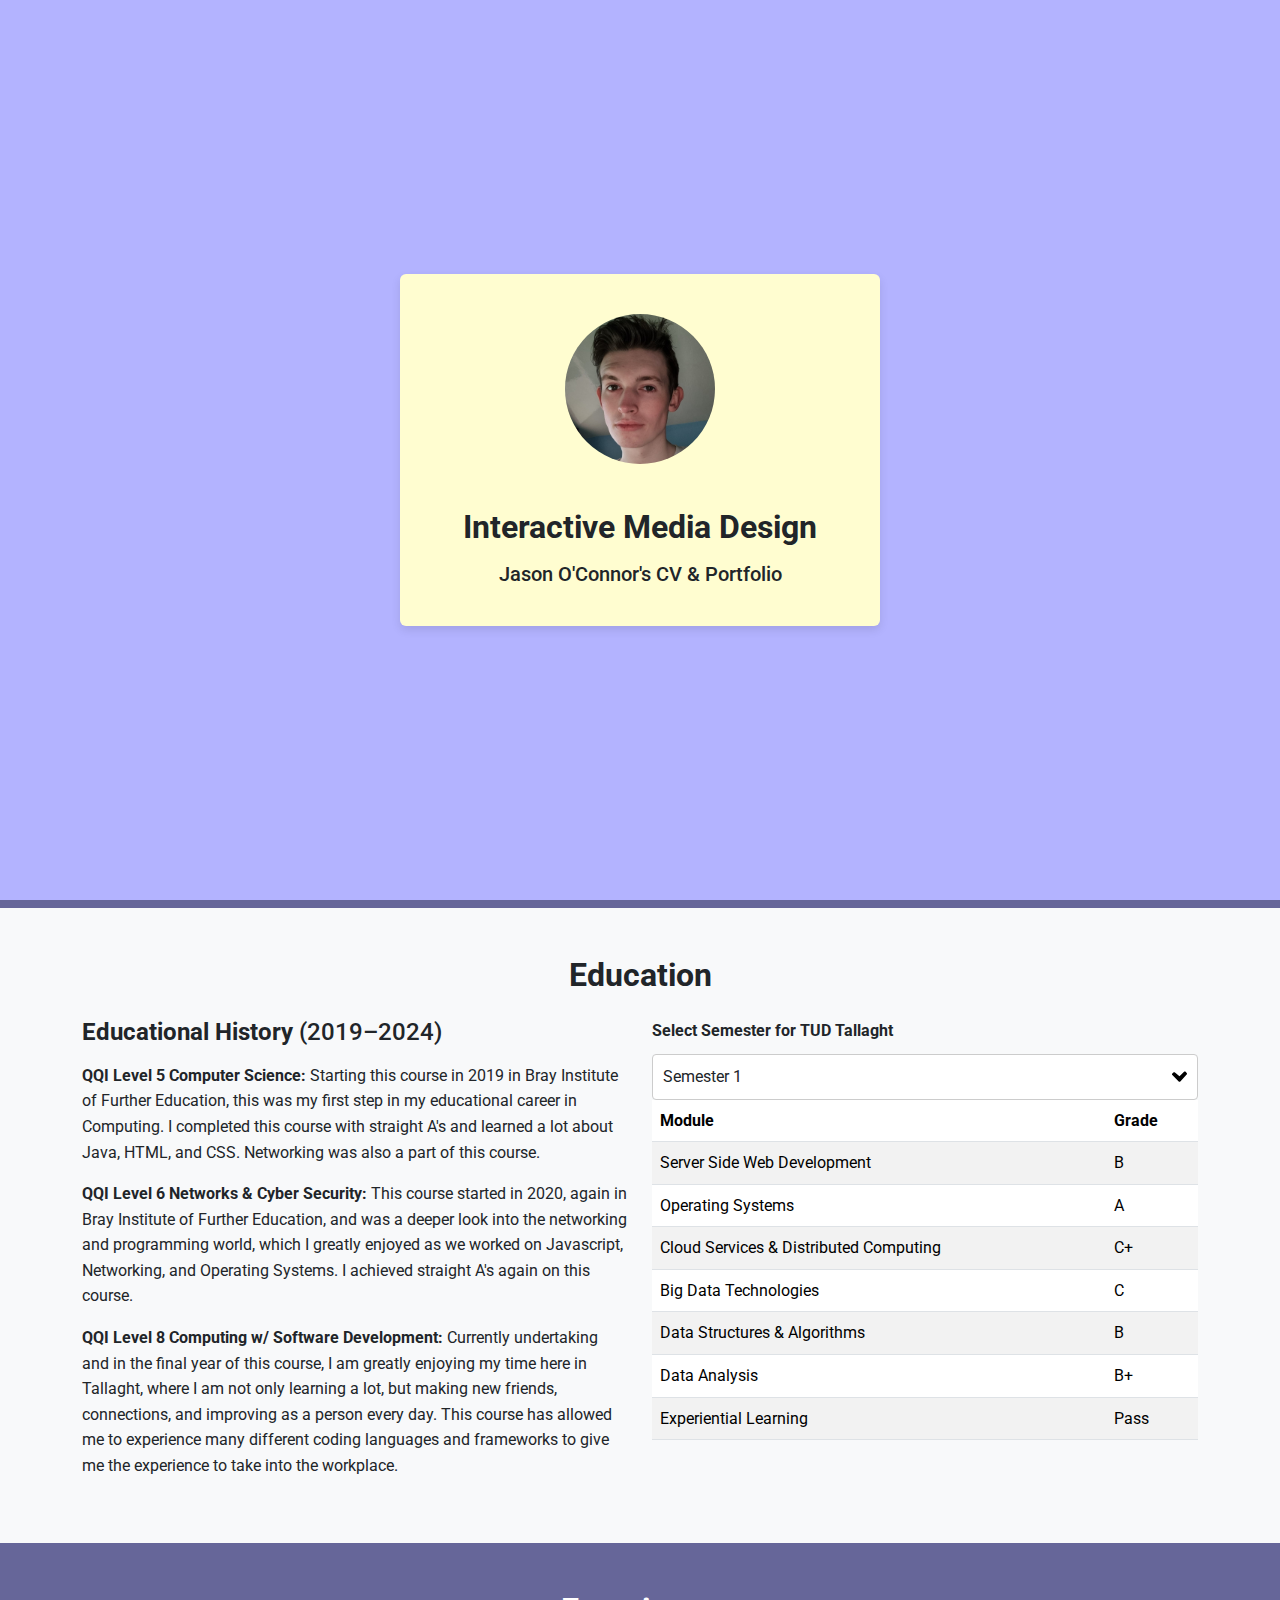
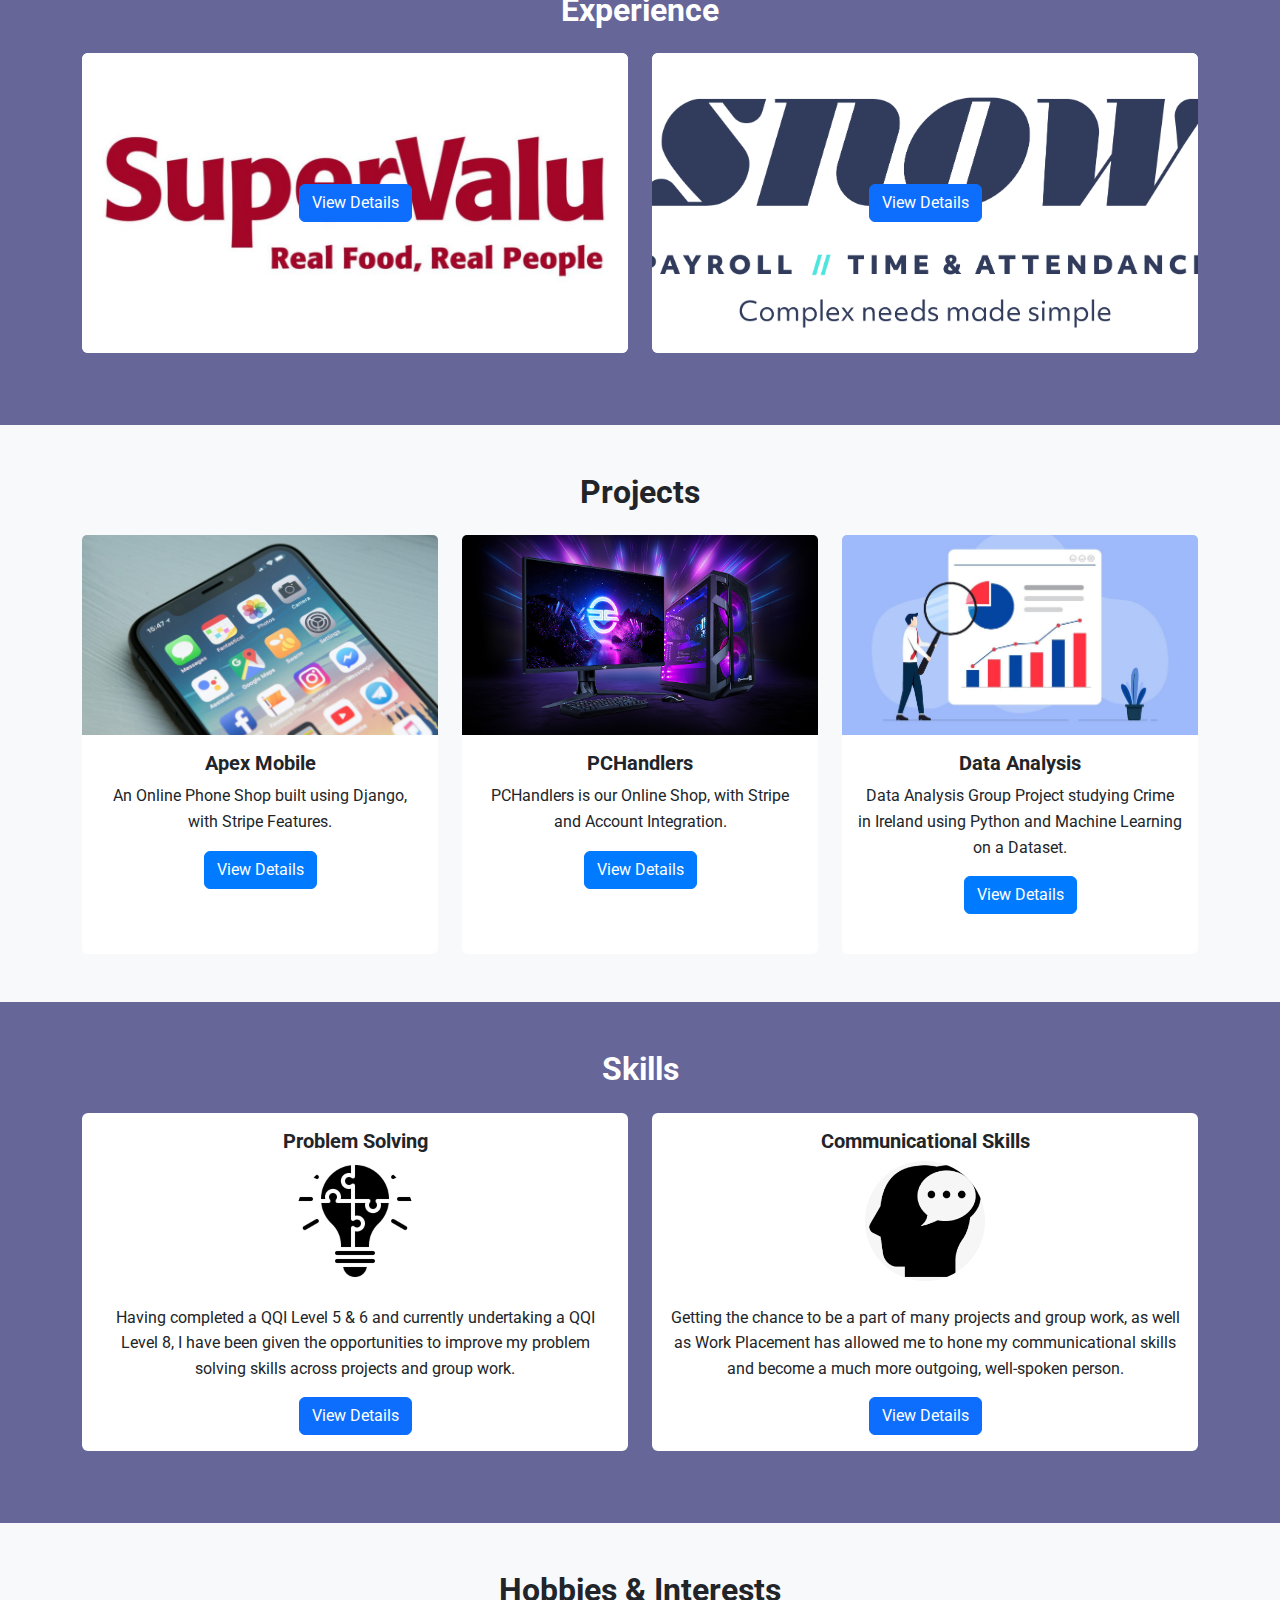
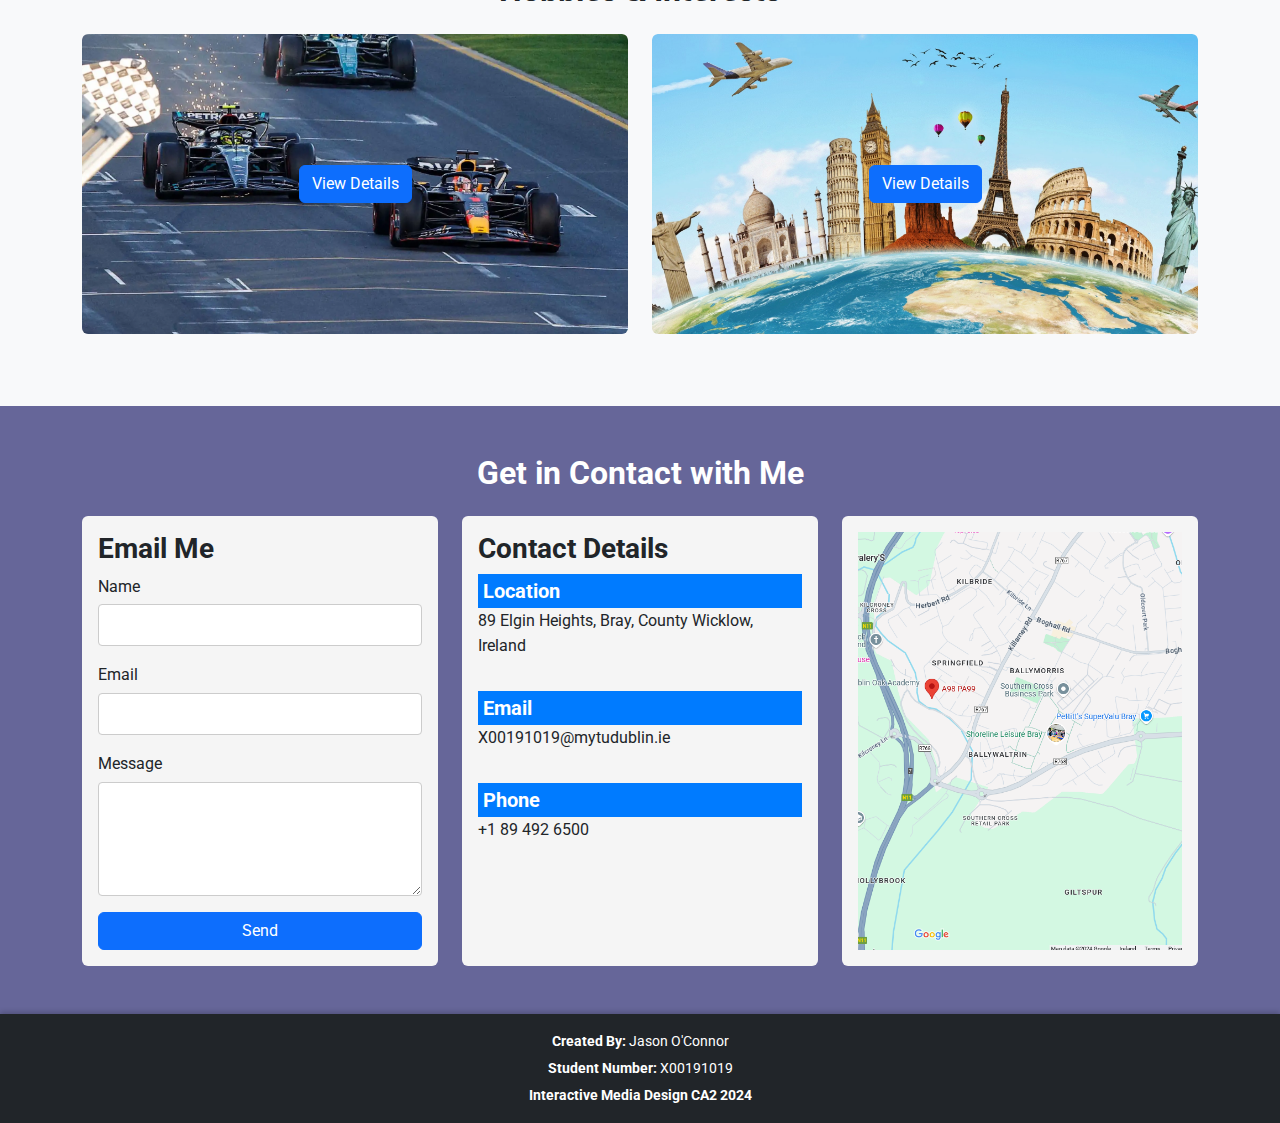
<file: index.html>
<!DOCTYPE html>
<html lang="en">

<head>
    <meta charset="UTF-8">
    <meta name="viewport" content="width=device-width, initial-scale=1.0">
    <title>Jason O'Connor Portfolio</title>

    <!-- This is the Bootstrap CSS Link -->
    <link href="https://cdn.jsdelivr.net/npm/bootstrap@5.3.3/dist/css/bootstrap.min.css" rel="stylesheet">

    <!-- This is the Custom CSS Link to Stylesheet -->
    <link rel="stylesheet" href="css/styles.css">

    <!-- This is the Link to Custom Google Fonts -->
    <link href="https://fonts.googleapis.com/css2?family=Roboto:wght@400;700&display=swap" rel="stylesheet">
</head>

<body>
    <!-- Creating the Header Section -->
    <header class="hero-section text-white text-center">
        <div class="container">
            <img src="images/selfie.jpg" alt="Profile" class="rounded-circle mb-3" width="120">
            <h1 class="display-5 hero-title">Jason O'Connor</h1>
            <p class="lead hero-subtitle">Computing with Software Development</p>
            <div class="d-flex justify-content-center gap-3">
                <button class="btn custom-btn btn-lg hero-btn" data-bs-toggle="modal" data-bs-target="#contactModal">
                    Contact Me
                </button>
                <button class="btn custom-btn btn-lg hero-btn">
                    <a href="features.html">Go to Features Page</a>
                </button>
            </div>
        </div>
    </header>
    

    <!-- Creating the Splash Screen Card -->
<div id="splashScreen"
class="d-flex justify-content-center align-items-center vh-100 position-fixed top-0 start-0 w-100"
style="background-color: #b3b3ff;"> <!-- Set the background color here -->
<div class="card p-4 splash-card"
    style="background-color: #FFFDD0; width: 30rem; box-shadow: 0px 4px 10px rgba(0, 0, 0, 0.1);">
    <div class="card-body text-center">
        <img src="images/selfie.jpg" alt="Profile Image" class="rounded-circle mb-4" width="120">
        <h1 class="card-title mb-3">Interactive Media Design</h1>
        <h5 class="card-text">Jason O'Connor's CV & Portfolio</h5>
    </div>
</div>
</div>


    <!-- Creating the Navigation Bar -->
    <nav class="navbar navbar-expand-lg navbar-dark bg-dark sticky-top">
        <div class="container">
            <a class="navbar-brand" href="#">Portfolio</a>
            <button class="navbar-toggler" type="button" data-bs-toggle="collapse" data-bs-target="#navbarNav"
                aria-controls="navbarNav" aria-expanded="false" aria-label="Toggle navigation">
                <span class="navbar-toggler-icon"></span>
            </button>

            <!-- Making the NavBar Interactive -->
            <div class="collapse navbar-collapse" id="navbarNav">
                <ul class="navbar-nav ms-auto">
                    <li class="nav-item">
                        <a class="nav-link" href="#education">Education</a>
                    </li>
                    <li class="nav-item">
                        <a class="nav-link" href="#experience">Experience</a>
                    </li>
                    <li class="nav-item">
                        <a class="nav-link" href="#projects">Projects</a>
                    </li>
                    <li class="nav-item">
                        <a class="nav-link" href="#skills">Skills</a>
                    </li>
                    <li class="nav-item">
                        <a class="nav-link" href="#hobbies">Hobbies & Interests</a>
                    </li>
                    <li class="nav-item">
                        <a class="nav-link" href="#contact">Contact Me</a>
                    </li>
                </ul>
                <!-- Search Bar -->
                <form class="d-flex ms-3" role="search">
                    <input class="form-control" type="search" placeholder="Search Something..." aria-label="Search">
                </form>
            </div>
        </div>
    </nav>


    <!-- Creating the About Me Section -->
    <section id="education" class="py-5">
        <div class="container">
            <h2 class="text-center mb-4" style="color: white;">About Me</h2>
            <div class="row">
                <!-- First Box -->
                <div class="col-md-6 d-flex align-items-stretch mb-3">
                    <div class="p-4 rounded shadow-sm w-100" style="background-color: #f8f9fa;">
                        <p class="text-center">
                            Ever since the age of nine when I got my first PC, I've been interested in computers in some
                            capacity.
                            Since starting my journey in computing education, I have built many computers from scratch,
                            upgraded
                            and improved others, and learned so much about them. While undertaking our Computing course
                            in TUD,
                            I have found a new love for both networking and programming. Getting the chance to work with
                            so many
                            coding frameworks has opened my eyes to the career possibilities I can pursue after
                            completing my degree.
                        </p>
                    </div>
                </div>
                <!-- Second Box -->
                <div class="col-md-6 d-flex align-items-stretch mb-3">
                    <div class="p-4 rounded shadow-sm w-100" style="background-color: #f8f9fa;">
                        <p class="text-center">
                            After completing my Leaving Certificate, I spent 6 months working in SuperValu Bray, where I
                            gained invaluable
                            customer service experience, and learned a lot about the retail environment while improving
                            my communication
                            skills greatly. During my free time, I greatly enjoy watching Football and Formula 1, going
                            for hikes or walks, and relaxing with card games like solitaire and Uno.
                            Once I complete my degree, I have been offered and accepted a role with Snow Technology
                            which I
                            am greatly looking forward to.
                        </p>
                    </div>
                </div>
            </div>
        </div>
    </section>

    <!-- Creating the Education Grades Section -->
    <section id="education" class="py-5 bg-light">
        <div class="container">
            <h2 class="text-center mb-4">Education</h2>
            <div class="row">
                <div class="col-md-6">
                    <h4><b>Educational History</b> (2019–2024)</h4>
                    <p></p>
                    <p><b>QQI Level 5 Computer Science:</b> Starting this course in 2019 in Bray Institute of Further
                        Education, this was my first step in my
                        educational career in Computing. I completed this course
                        with straight A's and learned a lot about Java, HTML, and CSS. Networking was also a part of
                        this course.
                    </p>
                    <p><b>QQI Level 6 Networks & Cyber Security:</b> This course started in 2020, again in Bray
                        Institute of Further Education, and was a deeper look
                        into the networking and programming world, which
                        I greatly enjoyed as we worked on Javascript, Networking, and Operating Systems. I achieved
                        straight A's again on this course.
                    </p>
                    <p><b>QQI Level 8 Computing w/ Software Development:</b> Currently undertaking and in the final year
                        of this course, I am greatly enjoying my time here
                        in Tallaght, where I am not only learning a lot, but making new friends, connections, and
                        improving as a person every day. This course has allowed me to experience many different coding
                        languages and frameworks to give me the experience to take into the workplace.
                    </p>
                </div>
                <div class="col-md-6">
                    <div class="dropdown-container">
                        <label for="semesterSelect"><b>Select Semester for TUD Tallaght</b></label>
                        <div class="dropdown-wrapper">
                            <select id="semesterSelect" class="form-control" onchange="updateTable()">
                                <option value="1">Semester 1</option>
                                <option value="2">Semester 2</option>
                                <option value="3">Semester 3</option>
                                <option value="4">Semester 4</option>
                                <option value="5">Semester 5</option>
                                <option value="6">Semester 6</option>
                            </select>
                        </div>
                    </div>

                    <!-- Table to display grades -->
                    <table class="table table-striped" id="gradesTable">
                        <thead>
                            <tr>
                                <th>Module</th>
                                <th>Grade</th>
                            </tr>
                        </thead>
                        <tbody>
                            <!-- Semester 1 Grades by default -->
                            <tr>
                                <td>Server Side Web Development</td>
                                <td>B</td>
                            </tr>
                            <tr>
                                <td>Operating Systems</td>
                                <td>A</td>
                            </tr>
                            <tr>
                                <td>Cloud Services & Distributed Computing</td>
                                <td>C+</td>
                            </tr>
                            <tr>
                                <td>Big Data Technologies</td>
                                <td>C</td>
                            </tr>
                            <tr>
                                <td>Data Structures & Algorithms</td>
                                <td>B</td>
                            </tr>
                            <tr>
                                <td>Data Analysis</td>
                                <td>B+</td>
                            </tr>
                            <tr>
                                <td>Experiential Learning</td>
                                <td>Pass</td>
                            </tr>
                        </tbody>
                    </table>
                </div>

                <script>
                    const gradesData = {
                        1: [
                            { module: "Computer Architecture", grade: "B+" },
                            { module: "Critical Skills Development", grade: "A" },
                            { module: "Business & Information Systems", grade: "B+" },
                            { module: "Discrete Mathematics 1", grade: "B" },
                            { module: "Software Development 1", grade: "B+" },
                            { module: "Visual Design & User Experience", grade: "B" }
                        ],
                        2: [
                            { module: "Social Media Communications", grade: "A" },
                            { module: "Database Fundamentals", grade: "B" },
                            { module: "Operating Systems Fundamentals", grade: "A" },
                            { module: "Statistics", grade: "B+" },
                            { module: "Software Development 2", grade: "B-" },
                            { module: "Systems Analysis", grade: "A" }
                        ],
                        3: [
                            { module: "Advanced Database Technologies", grade: "B-" },
                            { module: "Discrete Mathematics 2", grade: "B" },
                            { module: "Network Fundamentals", grade: "B" },
                            { module: "Software Quality Assurance", grade: "B+" },
                            { module: "Software Development 3", grade: "B" },
                            { module: "Client-Side Web Development", grade: "B" }
                        ],
                        4: [
                            { module: "Data Administration", grade: "B" },
                            { module: "Management Science", grade: "B" },
                            { module: "Routing & Switching", grade: "B+" },
                            { module: "Information Security", grade: "B" },
                            { module: "Software Development 4", grade: "B" },
                            { module: "Project", grade: "B-" }
                        ],
                        5: [
                            { module: "Server-Side Web Development", grade: "B" },
                            { module: "Operating Systems", grade: "C" },
                            { module: "Cloud Services & Computing", grade: "C+" },
                            { module: "Big Data Technologies", grade: "C" },
                            { module: "Data Structures & Alrogithms", grade: "B-" },
                            { module: "Data Analysis", grade: "B" }
                        ],
                        6: [
                            { module: "Work Placement", grade: "Pass" }
                        ]
                    };

                    function updateTable() {
                        const semester = document.getElementById("semesterSelect").value;
                        const table = document.getElementById("gradesTable");
                        const tbody = table.getElementsByTagName("tbody")[0];

                        // Clear the table body
                        tbody.innerHTML = "";

                        // Get the grades for the selected semester
                        const selectedSemesterGrades = gradesData[semester];

                        // Update the table with the new grades
                        selectedSemesterGrades.forEach(grade => {
                            const row = tbody.insertRow();
                            const cell1 = row.insertCell(0);
                            const cell2 = row.insertCell(1);
                            cell1.textContent = grade.module;
                            cell2.textContent = grade.grade;
                        });

                        // Update the table heading
                        table.querySelector("h4").innerHTML = `<b>Semester ${semester}</b> Grades`;
                    }
                </script>

            </div>
    </section>

    <!-- Creating the Experience Section -->
    <section id="experience" class="py-5">
        <div class="container">
            <h2 class="text-center mb-4" style="color: white;">Experience</h2>
            <div class="row">
                <!-- SuperValu Bray -->
                <div class="col-md-6">
                    <div class="card mb-4" style="height: 300px; overflow: hidden;">
                        <!-- Image that fills the card -->
                        <img src="images/super_icon.jpg" class="card-img-top" alt="SuperValu Bray"
                            style="object-fit: cover; height: 100%;">
                        <!-- Overlay button -->
                        <div class="card-img-overlay d-flex justify-content-center align-items-center">
                            <button class="btn btn-primary" data-bs-toggle="modal" data-bs-target="#project1Modal">
                                View Details
                            </button>
                        </div>
                    </div>
                </div>

                <!-- Snow Technology -->
                <div class="col-md-6">
                    <div class="card mb-4" style="height: 300px; overflow: hidden;">
                        <!-- Image that fills the card -->
                        <img src="images/snow_icon.png" class="card-img-top" alt="Snow Technology"
                            style="object-fit: cover; height: 100%;">
                        <!-- Overlay button -->
                        <div class="card-img-overlay d-flex justify-content-center align-items-center">
                            <button class="btn btn-primary" data-bs-toggle="modal" data-bs-target="#project2Modal">
                                View Details
                            </button>
                        </div>
                    </div>
                </div>
            </div>
        </div>
    </section>



    <!-- Modal for Experience 1 -->
    <div class="modal fade" id="project1Modal" tabindex="-1" aria-labelledby="project1ModalLabel" aria-hidden="true">
        <div class="modal-dialog modal-lg">
            <div class="modal-content">
                <div class="modal-header">
                    <h3 class="modal-title" id="project1ModalLabel"><b>SuperValu Bray: Sales Assistant</b></h3>
                    <button type="button" class="btn-close" data-bs-dismiss="modal" aria-label="Close"></button>
                </div>

                <div class="modal-body">
                    <div class="text-center mb-4">
                        
                    </div>
                    <div class="px-3">
                        <p><b>SuperValu Bray:</b> After finishing my Leaving Certificate, I got a job in SuperValu Bray
                            as a
                            Sales Assistant, where I worked on the checkouts, handled customer queries, catered to stock
                            taking, and other day-to-day activities. Here, I improved my communication skills by
                            practicing
                            each day while working to ensure each customer's needs were satisfied.</p>
                        <ul>
                            <li><b>Cash Handling:</b> Worked checkouts, counted cash, and ensured accuracy.</li>
                            <li><b>Stock Taking:</b> Carried out inventory counts and organized shelves.</li>
                            <li><b>Customer Care:</b> Handled customer queries with professionalism.</li>
                        </ul>
                    </div>
                </div>
            </div>
        </div>
    </div>

    <!-- Modal for Experience 2 -->
    <div class="modal fade" id="project2Modal" tabindex="-1" aria-labelledby="project2ModalLabel" aria-hidden="true">
        <div class="modal-dialog modal-lg">
            <div class="modal-content">
                <div class="modal-header">
                    <h3 class="modal-title" id="project2ModalLabel"><b>Snow Technology: Customer Support</b></h3>
                    <button type="button" class="btn-close" data-bs-dismiss="modal" aria-label="Close"></button>
                </div>

                <div class="modal-body">
                    <div class="text-center mb-4">
                        
                    </div>
                    <div class="px-3">
                        <p><b>Snow Technology:</b> For my Work Placement, I achieved a place within Snow Technology, an
                            Irish
                            Payroll, Time & Attendance company that produces and supports the Quantum Software Suite.
                            During
                            my time, I was on the Customer Support team, where I worked the support phone line and
                            emails and
                            dialed remotely in with clients to diagnose and solve their issues. I also worked with
                            Snow's
                            many teams, giving me an informative view into the workings of the company. I was also
                            offered a
                            chance to return to work with Snow full-time once I achieve my degree, which I graciously
                            accepted
                            and look forward to.</p>
                        <ul>
                            <li><b>Support Line:</b> Worked the phone and emails for customer support.</li>
                            <li><b>Bureau:</b> Created macros, Excel payroll sheets, and other solutions.</li>
                            <li><b>Development:</b> Experienced working on the backend of Quantum Software.</li>
                        </ul>
                    </div>
                </div>
            </div>
        </div>
    </div>



    <!-- Creating the Projects Section -->
<section id="projects" class="py-5 bg-light">
    <div class="container">
        <h2 class="text-center mb-4">Projects</h2>
        <div class="row">
            <!-- Apex Mobile Project Card -->
            <div class="col-md-4">
                <div class="card mb-4" style="height: 100%; border: none;">
                    <img src="images/mobile_icon.jpg" class="card-img-top" alt="Apex Mobile" style="object-fit: cover; height: 200px;">
                    <div class="card-body">
                        <h5 class="card-title"><b>Apex Mobile</b></h5>
                        <p class="card-text">An Online Phone Shop built using Django, with Stripe Features.</p>
                        <a href="#" class="btn btn-primary" data-bs-toggle="modal" data-bs-target="#apexModal">View Details</a>
                    </div>
                </div>
            </div>

            <!-- PCHandlers Project Card -->
            <div class="col-md-4">
                <div class="card mb-4" style="height: 100%; border: none;">
                    <img src="images/pc_icon.jpg" class="card-img-top" alt="PCHandlers" style="object-fit: cover; height: 200px;">
                    <div class="card-body">
                        <h5 class="card-title"><b>PCHandlers</b></h5>
                        <p class="card-text">PCHandlers is our Online Shop, with Stripe and Account Integration.</p>
                        <a href="#" class="btn btn-primary" data-bs-toggle="modal" data-bs-target="#pcHandlersModal">View Details</a>
                    </div>
                </div>
            </div>

            <!-- Data Analysis Project Card -->
            <div class="col-md-4">
                <div class="card mb-4" style="height: 100%; border: none;">
                    <img src="images/data_icon.jpg" class="card-img-top" alt="Data Analysis" style="object-fit: cover; height: 200px;">
                    <div class="card-body">
                        <h5 class="card-title"><b>Data Analysis</b></h5>
                        <p class="card-text">Data Analysis Group Project studying Crime in Ireland using Python and Machine Learning on a Dataset.</p>
                        <a href="#" class="btn btn-primary" data-bs-toggle="modal" data-bs-target="#dataAnalysisModal">View Details</a>
                    </div>
                </div>
            </div>
        </div>
    </div>
</section>

<!-- Creating Modal for Apex Mobile Project -->
<div class="modal fade" id="apexModal" tabindex="-1" aria-labelledby="apexModalLabel" aria-hidden="true">
    <div class="modal-dialog modal-lg">
        <div class="modal-content">
            <div class="modal-header">
                <h3 class="modal-title" id="apexModalLabel"><b>Apex Mobile</b></h3>
                <button type="button" class="btn-close" data-bs-dismiss="modal" aria-label="Close"></button>
            </div>

            <div class="modal-body d-flex">
                
                <div>
                    <p>This project was part of our 2nd Year Software Development module, and I was paired with my friend Lee Clarke. Together, we developed
                        Apex Mobile, an online phone shop made using Django. It implemented account creation and Stripe to allow users to purchase products from 
                        our shop and the stock would update.
                    </p>
                    <ul>
                        <li>Developed using Django to link with our Software Development module.</li>
                        <li>Implemented Stripe features with working payments.</li>
                        <li>Featured updating stock levels when product is purchased.</li>
                    </ul>
                </div>
            </div>
        </div>
    </div>
</div>

<!-- Creating Modal for PCHandlers Project -->
<div class="modal fade" id="pcHandlersModal" tabindex="-1" aria-labelledby="pcHandlersModalLabel" aria-hidden="true">
    <div class="modal-dialog modal-lg">
        <div class="modal-content">
            <div class="modal-header">
                <h3 class="modal-title" id="pcHandlersModalLabel"><b>PCHandlers</b></h3>
                <button type="button" class="btn-close" data-bs-dismiss="modal" aria-label="Close"></button>
            </div>

            <div class="modal-body d-flex">
                
                <div>
                    <p>This project was one of our 3rd Year challenges, and I was part of team consisting of Shane O'Duda, Lee Clarke, and myself. Together, we created
                        PCHandlers, an online shop where users can purchase computers and accessories. We built on our experience with Stripe and accounts to allow
                        users to create different types of accounts each with different features, and used more advanced Django features to ensure our website was making
                        full use of the available components.
                    </p>
                    <ul>
                        <li>Created an Online Shop using Django and Stripe.</li>
                        <li>Integrated Accounts with Types, each with own features.</li>
                        <li>Took part in a group presentation and demoed the website.</li>
                    </ul>
                </div>
            </div>
        </div>
    </div>
</div>

<!-- Creating Modal for Data Analysis Project -->
<div class="modal fade" id="dataAnalysisModal" tabindex="-1" aria-labelledby="dataAnalysisModalLabel" aria-hidden="true">
    <div class="modal-dialog modal-lg">
        <div class="modal-content">
            <div class="modal-header">
                <h3 class="modal-title" id="dataAnalysisModalLabel"><b>Data Analysis</b></h3>
                <button type="button" class="btn-close" data-bs-dismiss="modal" aria-label="Close"></button>
            </div>

            <div class="modal-body d-flex">
                
                <div>
                    <p>This was a group project as part of our 3rd Year module Data Analysis, consisting of Nathan Kelly, Shane O'Duda, Lee Clarke, and myself. We
                        chose a dataset showing Crime in Ireland, and used machine learning techniques and python to examine and find interesting insights into the
                        data before putting together a presentation and report. As a group, we carried out the presentation and learned a lot about communication.
                    </p>
                    <ul>
                        <li>Implemented preprocessing and Data Cleaning techniques on the data.</li>
                        <li>Utilized many machine learning Algorithms to find insights in the data.</li>
                        <li>Presented findings with clear visualizations and reports.</li>
                    </ul>
                </div>
            </div>
        </div>
    </div>
</div>


    <!-- Creating the Skills Section -->
    <section id="skills" class="py-5">
        <div class="container">
            <h2 class="text-center mb-4" style="color: white;">Skills</h2>
            <div class="row">

                <!-- Problem Solving Skills -->
                <div class="col-md-6">
                    <div class="card mb-4">
                        <div class="card-body">
                            <h5 class="card-title"><b>Problem Solving</b></h5>
                            <img src="images/idea.jpg" alt="Profile Image" class="rounded-circle mb-4" width="120"
                                height="120">
                            <p class="card-text">Having completed a QQI Level 5 & 6 and currently undertaking a QQI
                                Level 8, I have been given the opportunities to improve my problem solving skills across
                                projects and group work.</p>
                            <button class="btn btn-primary" data-bs-toggle="modal" data-bs-target="#problemModal">View
                                Details</button>
                        </div>
                    </div>
                </div>

                <!-- Communicational Skills -->
                <div class="col-md-6">
                    <div class="card mb-4">
                        <div class="card-body">
                            <h5 class="card-title"><b>Communicational Skills</b></h5>
                            <img src="images/talk.png" alt="Profile Image" class="rounded-circle mb-4" width="120"
                                height="120">
                            <p class="card-text">Getting the chance to be a part of many projects and group work, as
                                well as Work Placement has allowed me to hone my communicational skills and become a
                                much more outgoing, well-spoken person.</p>
                            <button class="btn btn-primary" data-bs-toggle="modal"
                                data-bs-target="#communicateModal">View
                                Details</button>
                        </div>
                    </div>
                </div>
            </div>
        </div>
    </section>

    <!-- Creating Problem Solving Modal -->
    <div class="modal fade" id="problemModal" tabindex="-1" aria-labelledby="problemModalLabel" aria-hidden="true">
        <div class="modal-dialog modal-lg">
            <div class="modal-content">
                <div class="modal-header">
                    <h3 class="modal-title" id="problemModalLabel"><b>Problem Solving Skills</b></h3>
                    <button type="button" class="btn-close" data-bs-dismiss="modal" aria-label="Close"></button>
                </div>
                <div class="modal-body d-flex">
                    <div>
                        <p>Problem-solving has been a key focus of mine throughout college, as I enjoy breaking down
                            challenges into manageable steps and finding effective solutions. This skill has been
                            strengthened through academic projects, group work, and practical experiences that required
                            critical thinking and adaptability.</p>
                        <ul>
                            <li>Gained practical problem-solving skills through collaborative group projects.</li>
                            <li>Learned to analyze situations and develop solutions in academic and work settings.</li>
                            <li>Continuously improving this skill through hands-on experiences and feedback.</li>
                        </ul>

                    </div>
                </div>
            </div>
        </div>
    </div>

    <!-- Creating Communicational Modal -->
    <div class="modal fade" id="communicateModal" tabindex="-1" aria-labelledby="communicateModalLabel"
        aria-hidden="true">
        <div class="modal-dialog modal-lg">
            <div class="modal-content">
                <div class="modal-header">
                    <h3 class="modal-title" id="communicateModalLabel"><b>Communicational Skills</b></h3>
                    <button type="button" class="btn-close" data-bs-dismiss="modal" aria-label="Close"></button>
                </div>
                <div class="modal-body d-flex">
                    <div>
                        <p>During my college journey, I have worked on my communication skills in various settings, such
                            as actively participating in group projects which has enhanced my ability to collaborate
                            effectively and articulate my ideas clearly. During these projects, I have practiced active
                            listening, which proved valuable during work placement with my colleagues in a professional
                            environment.</p>
                        <ul>
                            <li>Improved teamwork and communication skills through collaborative group projects.</li>
                            <li>Gained professional communication experience during work placement.</li>
                            <li>Developed confidence in public speaking and presentations through college activities.
                            </li>
                        </ul>
                    </div>

                </div>
            </div>
        </div>
    </div>

    <!-- Creating the Hobbies Section -->
<section id="hobbies" class="py-5 bg-light">
    <div class="container">
        <h2 class="text-center mb-4">Hobbies & Interests</h2>
        <div class="row">
            <!-- Formula 1 Hobby -->
            <div class="col-md-6">
                <div class="card mb-4" style="height: 300px; overflow: hidden;">
                    <!-- Image that fills the card -->
                    <img src="images/f1.png" class="card-img-top" alt="Formula 1 Hobby" style="object-fit: cover; height: 100%;">
                    <!-- Overlay button -->
                    <div class="card-img-overlay d-flex justify-content-center align-items-center">
                        <button class="btn btn-primary" data-bs-toggle="modal" data-bs-target="#formula1Modal">
                            View Details
                        </button>
                    </div>
                </div>
            </div>

            <!-- Sim Racing Hobby -->
            <div class="col-md-6">
                <div class="card mb-4" style="height: 300px; overflow: hidden;">
                    <!-- Image that fills the card -->
                    <img src="images/travel.jpg" class="card-img-top" alt="Travelling Hobby" style="object-fit: cover; height: 100%;">
                    <!-- Overlay button -->
                    <div class="card-img-overlay d-flex justify-content-center align-items-center">
                        <button class="btn btn-primary" data-bs-toggle="modal" data-bs-target="#simRacingModal">
                            View Details
                        </button>
                    </div>
                </div>
            </div>
        </div>
    </div>
</section>


    <!-- Creating Formula 1 Modal -->
    <div class="modal fade" id="formula1Modal" tabindex="-1" aria-labelledby="formula1ModalLabel" aria-hidden="true">
        <div class="modal-dialog modal-lg">
            <div class="modal-content">
                <div class="modal-header">
                    <h3 class="modal-title" id="formula1ModalLabel"><b>Formula 1</b></h3>
                    <button type="button" class="btn-close" data-bs-dismiss="modal" aria-label="Close"></button>
                </div>
                <div class="modal-body d-flex">
                    
                    <div>
                        <p>Watching Formula 1 is passion of mine, especially following iconic drivers like Max
                            Verstappen and upcoming talents like Oscar Piastri. It combines cutting-edge technology from
                            Workday, team strategy, and the thrill
                            of high-speed racing.</p>
                        <ul>
                            <li>Attended multiple Grand Prix events in person, such as Zandvoort and Imola.</li>
                            <li>Learned a lot about cars, like environmental effects on performance.</li>
                            <li>Supporter of sustainable developments in motorsport.</li>
                        </ul>
                    </div>
                </div>
            </div>
        </div>
    </div>

    <!-- Creating Sim Racing Modal -->
    <div class="modal fade" id="simRacingModal" tabindex="-1" aria-labelledby="simRacingModalLabel" aria-hidden="true">
        <div class="modal-dialog modal-lg">
            <div class="modal-content">
                <div class="modal-header">
                    <h3 class="modal-title" id="simRacingModalLabel"><b>Travelling</b></h3>
                    <button type="button" class="btn-close" data-bs-dismiss="modal" aria-label="Close"></button>
                </div>
                <div class="modal-body d-flex">
                    
                    <div>
                        <p>Since starting my educational journey in college, I have ensured I keep a good balance of
                            work and travel, where during my free time I try and travel to new places and experience
                            many cultures. Recently, I have been spending time travelling to London to see Tottenham
                            Hotspur FC, and last year my family and I visited the United States to see Disneyland.</p>
                        <ul>
                            <li>Travel to many places to experience cultures of all kinds.</li>
                            <li>Enjoy travelling on a budget, making the most of cheaper trips.</li>
                            <li>Feel travelling is hugely important for mental health.</li>
                        </ul>
                    </div>
                </div>
            </div>
        </div>
    </div>

    <!-- Creating the Contact Me Section -->
<section id="contact" class="py-5">
    <div class="container">
        <h2 class="text-center mb-4" style="color: white;">Get in Contact with Me</h2>
        <div class="row">
            <!-- First Box: Email Me -->
            <div class="col-md-4">
                <div class="card p-3" style="background-color: #f5f5f5; height: 100%;">
                    <h3>Email Me</h3>
                    <form id="emailForm" onsubmit="sendEmail(event)">
                        <div class="form-group mb-3">
                            <label for="name">Name</label>
                            <input type="text" id="name" class="form-control" required />
                        </div>
                        <div class="form-group mb-3">
                            <label for="email">Email</label>
                            <input type="email" id="email" class="form-control" required />
                        </div>
                        <div class="form-group mb-3">
                            <label for="message">Message</label>
                            <textarea id="message" class="form-control" rows="4" required></textarea>
                        </div>
                        <button type="submit" class="btn btn-primary w-100">Send</button>
                        <div id="successMessage" class="success-message mt-3">
                            Email Sent, Thank You for Getting in Contact!
                        </div>
                    </form>
                </div>
            </div>

            <!-- Second Box: Contact Details -->
<div class="col-md-4">
    <div class="card p-3" style="background-color: #f5f5f5; height: 100%;">
        <h3>Contact Details</h3>
        <div class="mb-3">
            <h5 class="contact-heading">Location</h5>
            <p>89 Elgin Heights, Bray, County Wicklow, Ireland</p>
        </div>
        <div class="mb-3">
            <h5 class="contact-heading">Email</h5>
            <p>X00191019@mytudublin.ie</p>
        </div>
        <div class="mb-3">
            <h5 class="contact-heading">Phone</h5>
            <p>+1 89 492 6500</p>
        </div>
    </div>
</div>


            <!-- Third Box: Google Maps -->
            <div class="col-md-4">
                <div class="card p-3" style="background-color: #f5f5f5; height: 100%; display: flex; justify-content: center; align-items: center;">
                    <img src="images/Map.png" alt="Google Maps Image" style="width: 100%; height: 100%; object-fit: cover;">
                </div>
            </div>
        </div>
    </div>
</section>


        <!-- Creating the Contact Me Popup Menu -->
        <div class="modal fade" id="contactModal" tabindex="-1" aria-labelledby="contactModalLabel" aria-hidden="true">
            <div class="modal-dialog modal-lg">
                <div class="modal-content">
                    <div class="modal-header">
                        <h3 class="modal-title" id="contactModalLabel">Contact Information</h3>
                        <button type="button" class="btn-close" data-bs-dismiss="modal" aria-label="Close"></button>
                    </div>
                    <div class="modal-body d-flex flex-column">
                        <p><b>Email:</b> X00191019@mytudublin.ie</p>
                        <p><b>LinkedIn:</b> <a href="https://www.linkedin.com/in/jasonoconnor3400"> Checkout My LinkedIn
                                Page!</a></p>
                        <p><b>GitHub:</b> <a href="https://github.com/UselessPlank"> Visit My GitHub Account!</a></p>
                    </div>
                </div>
            </div>
        </div>
    </section>

    <!-- Back to Top Button -->
    <button class="back-to-top" id="backToTopButton"></button>

    <script>
        // Select the button
        const backToTopButton = document.getElementById('backToTopButton');

        // Function to handle scroll visibility
        const handleScroll = () => {
            if (window.scrollY > 300) { // Show button after scrolling 300px
                backToTopButton.classList.add('show');
            } else {
                backToTopButton.classList.remove('show');
            }
        };

        // Attach the scroll event listener
        window.addEventListener('scroll', handleScroll);

        // Scroll to the top of the page when button is clicked
        backToTopButton.addEventListener('click', () => {
            window.scrollTo({
                top: 0,
                behavior: 'smooth',
            });
        });
    </script>

    <!-- Creating Footer Section -->
    <footer class="bg-dark text-white text-center py-3 mt-auto">
        <div class="container">
            <p class="mb-1"><b>Created By:</b> Jason O'Connor</p>
            <p class="mb-1"><b>Student Number:</b> X00191019</p>
            <p class="mb-0"><b>Interactive Media Design CA2 2024</b></p>
        </div>
    </footer>

    <!-- Link to My Scripts File -->
    <script src="js/scripts.js"></script>

    <!-- Link for the Bootstrap Bundle -->
    <script src="https://cdn.jsdelivr.net/npm/bootstrap@5.3.3/dist/js/bootstrap.bundle.min.js"></script>

    <link href="https://cdnjs.cloudflare.com/ajax/libs/font-awesome/6.0.0-beta3/css/all.min.css" rel="stylesheet">


</body>

</html>
</file>
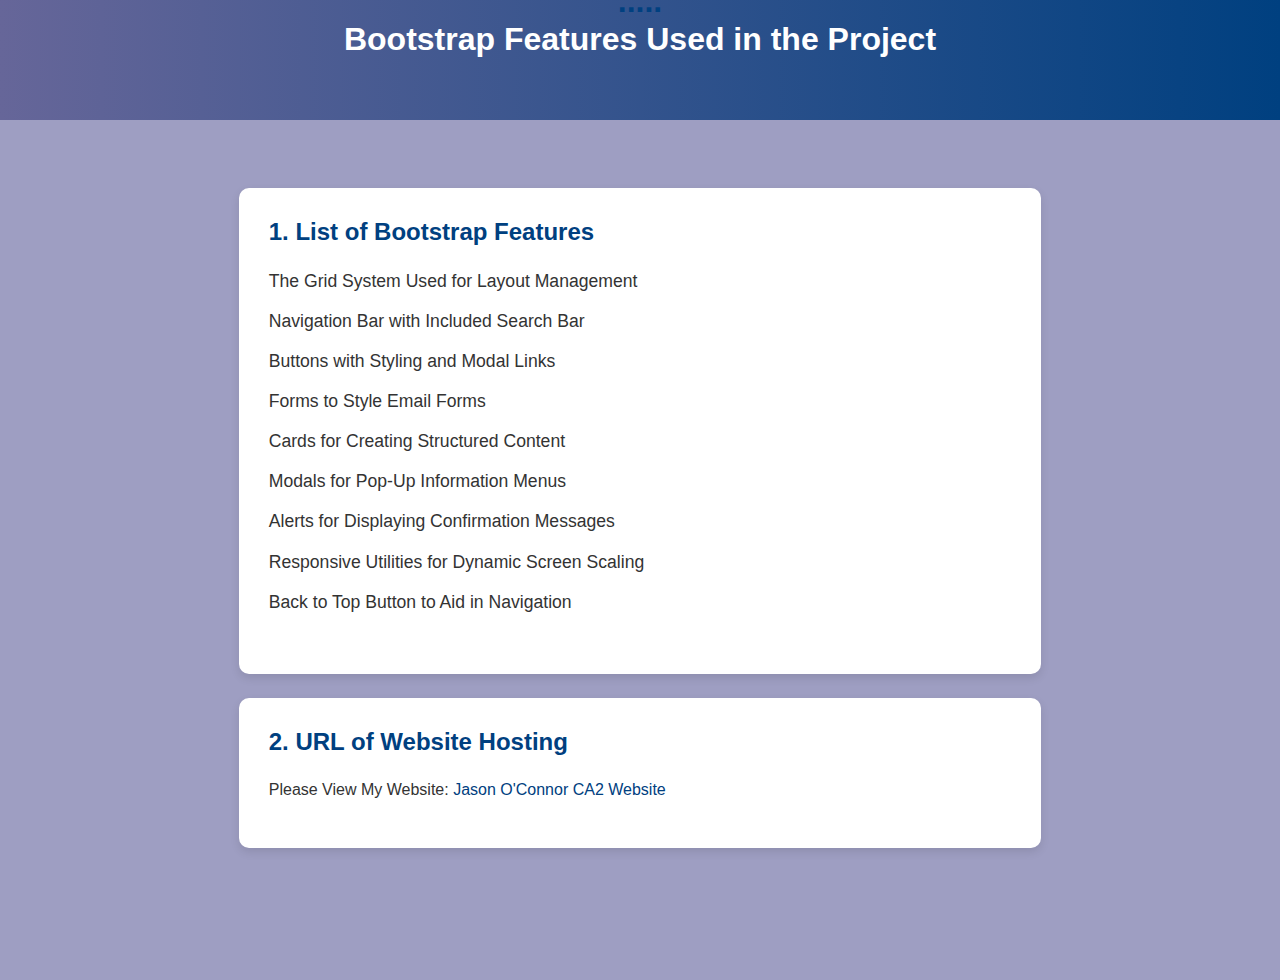
<file: features.html>
<!DOCTYPE html>
<html lang="en">

<head>
    <meta charset="UTF-8">
    <meta name="viewport" content="width=device-width, initial-scale=1.0">
    <title>Bootstrap Features</title>

    <link href="https://stackpath.bootstrapcdn.com/bootstrap/4.5.2/css/bootstrap.min.css" rel="stylesheet">

    <style>
        /* Page Styles */
        body {
            font-family: 'Arial', sans-serif;
            line-height: 1.6;
            background-color: #9e9ec2;
            color: #333;
        }

        h1,
        h2,
        h3 {
            font-weight: bold;
        }

        a {
            text-decoration: none;
            color: #004080;
        }

        a:hover {
            color: #003366;
        }

        /* Hero Section */
header {
    background: linear-gradient(90deg, #666699, #004080);
    display: flex;
    justify-content: center;
    align-items: center;
    height: 120px; /* Reduced height */
    padding: 0 20px;
}

header h1 {
    color: white;
    font-size: 2rem; /* Reduced font size */
    margin: 0;
    text-align: center;
}


        /* Cards */
        .card {
            border: none;
            border-radius: 10px;
            transition: transform 0.2s ease;
            box-shadow: 0 4px 10px rgba(0, 0, 0, 0.1);
        }

        .card:hover {
            transform: translateY(-10px);
        }

        .card-body {
            display: flex;
            flex-direction: column;
            align-items: flex-start;
            text-align: left;
            padding: 30px;
        }

        .card h3 {
            font-size: 1.5rem;
            color: #004080;
            margin-bottom: 20px;
        }

        ul {
            list-style-type: none;
            padding-left: 0;
        }

        ul li {
            margin-bottom: 12px;
            font-size: 1.1rem;
        }

        /* Container Layout */
        .container {
            margin-top: -40px;
        }

        .text-center {
            margin-bottom: 40px;
        }

        /* Responsive Adjustments */
        @media (max-width: 768px) {
            header h1 {
                font-size: 2rem;
            }

            .card-body {
                padding: 20px;
            }

            ul li {
                font-size: 1rem;
            }
        }
    </style>
</head>

<body>
    <header>
        <div class="container text-center">
            <h1 style="color: #004080;">.....</h1>
            <h1>Bootstrap Features Used in the Project</h1>
        </div>
    </header>

    <div class="container d-flex justify-content-center align-items-center min-vh-100">
        <div class="row w-75">
            <!-- Card 1: List of Bootstrap Features -->
            <div class="col-12 mb-4">
                <div class="card bg-white">
                    <div class="card-body">
                        <h3>1. List of Bootstrap Features</h3>
                        <ul>
                            <li>The Grid System Used for Layout Management</li>
                            <li>Navigation Bar with Included Search Bar</li>
                            <li>Buttons with Styling and Modal Links</li>
                            <li>Forms to Style Email Forms</li>
                            <li>Cards for Creating Structured Content</li>
                            <li>Modals for Pop-Up Information Menus</li>
                            <li>Alerts for Displaying Confirmation Messages</li>
                            <li>Responsive Utilities for Dynamic Screen Scaling</li>
                            <li>Back to Top Button to Aid in Navigation</li>
                        </ul>
                    </div>
                </div>
            </div>

            <!-- Card 2: URL of Website Hosting -->
            <div class="col-12 mb-4">
                <div class="card bg-white">
                    <div class="card-body">
                        <h3>2. URL of Website Hosting</h3>
                        <p>Please View My Website: <a href="https://uselessplank.github.io/MediaDesignCA2/"
                                target="_blank">Jason O'Connor CA2 Website</a></p>
                    </div>
                </div>
            </div>
        </div>
    </div>
</body>

</html>
</file>
<file: css/styles.css>
/* General Styles */
body {
    font-family: 'Arial', sans-serif;
    line-height: 1.6;
    background-color:  #666699;
}

h1, h2, h3 {
    font-weight: bold;
}

a {
    text-decoration: none;
}

/* Hero Section */
header {
    background: linear-gradient(90deg, #666699, #004080);
}

header img {
    border: 5px solid #fff;
}

/* Projects */
.card {
    border: none;
    transition: transform 0.2s ease;
}

.card:hover {
    transform: scale(1.05);
}

.card-body {
    display: flex;
    flex-direction: column;
    align-items: center;
    text-align: center;
}

/* Hero section font-size adjustments */
@media (max-width: 768px) {
    header h1 {
        font-size: 2rem;
    }

    header p {
        font-size: 1rem;
    }
}

/* ================== */
/* NavBar CSS */
.navbar.sticky {
    position: fixed;
    top: 0;
    width: 100%;
    background-color: #ffffff; /* Solid background for visibility */
    box-shadow: 0 4px 6px rgba(0, 0, 0, 0.1); /* Add subtle shadow */
    z-index: 1030;
}

nav.navbar {
    background-color: rgba(13, 110, 253, 0.9); /* Transparent background */
    transition: background-color 0.3s ease, box-shadow 0.3s ease;
    padding: 1rem 1.5rem;
}

nav.navbar.scrolled {
    background-color: #ffffff; /* Solid background when scrolled */
    box-shadow: 0 4px 6px rgba(0, 0, 0, 0.1); /* Subtle shadow for depth */
}

nav .navbar-brand {
    font-weight: bold;
    font-size: 1.5rem;
    color: #0d6efd; /* Primary brand color */
}

nav .navbar-brand:hover {
    color: #0a58ca; /* Slightly darker hover */
}

nav .nav-link {
    font-size: 1.2rem;
    font-weight: 500;
    color: #333333; /* Neutral dark for good contrast */
    margin-left: 15px;
    transition: color 0.3s ease;
}

nav .nav-link:hover {
    color: #0d6efd; /* Primary color on hover */
}

nav .navbar-toggler {
    border-color: transparent;
}

 /* Custom Navbar Color */
 .navbar-dark.bg-dark {
    background-color: #1a1a2e !important; /* Deep navy color */
    border-bottom: 2px solid #e94560; /* Add a subtle highlight with a professional touch */
}

/* Navbar Links */
.navbar-dark .navbar-nav .nav-link {
    color: #f0f0f0; /* Light text color for contrast */
    transition: color 0.3s ease;
}

.navbar-dark .navbar-nav .nav-link:hover {
    color: #e94560; /* Highlight on hover */
}

/* Navbar Brand */
.navbar-dark .navbar-brand {
    color: #f0f0f0; /* Brand in the same light color */
    font-weight: bold;
}

/* Smooth Scrolling */
html {
    scroll-behavior: smooth;
}

/* ================== */
/* Hero Section CSS */
.hero-section {
    padding: 3rem 0; /* Reduced padding */
}

.hero-section .container {
    max-width: 800px;
}

.hero-section h1 {
    font-size: 2.5rem; /* Smaller font size */
}

.hero-section p {
    font-size: 1.25rem; /* Adjusted text size for balance */
}

.hero-section img {
    width: 100px; /* Smaller profile image */
}

.hero-section button {
    margin-top: 1rem;
}
    
/* ================== */
/* Modal Menus CSS */
.modal-title {
    text-align: center;
    width: 100%;
}

.modal-header {
    display: flex;
    justify-content: center;
    flex-direction: column;
}

.modal-body img {
    display: block;
    margin: 0 auto;
}

.modal-body .btn {
    display: block;
    margin: 20px auto 0; /* Center the button with some margin */
}

/* Apply gradient background to all modals */
.modal-content {
    border-radius: 5px; /* Optional: Rounded corners for a polished look */
    justify-content: center;
    box-shadow: 0 4px 8px rgba(0, 0, 0, 0.2); /* Optional: Add subtle shadow */
}

/* Optional: Style modal headers and footers to match */
.modal-header, .modal-footer {
    background: linear-gradient(90deg, #b3b3ff, #6666ff);
    border-bottom: none; /* Remove default border for a cleaner look */
    color: white;
}

/* ================== */
/* Splash Screen CSS */
#splashScreen {
    position: fixed;
    top: 0;
    left: 0;
    width: 100vw;
    height: 100vh;
    background-color: rgba(255, 255, 255, 0.8);
    display: flex;
    justify-content: center;
    align-items: center;
    z-index: 9999;
    flex-direction: column;
    text-align: center;
    transition: opacity 1s ease-out;
}

#splashScreen img {
    width: 150px; /* Adjust to fit your design */
    border-radius: 50%;
}

#splashScreen h1 {
    margin-top: 20px;
    font-size: 2rem;
}

#splashScreen p {
    margin-top: 10px;
    font-size: 1rem;
    color: #333;
}

/* Add Fade-Out Effect for Splash Screen */
.fadeOut {
    opacity: 0;
    pointer-events: none;
}

/* Apply Roboto font to all section headings */
h2 {
    font-family: 'Roboto', sans-serif;
    font-weight: 700; /* Bold for headings */
}

/* Optional: Apply to all text for a cohesive style */
body {
    font-family: 'Roboto', sans-serif;
}

/* ================== */
/* Footer Section CSS */
html, body {
    height: 100%; /* Ensure the page fills the viewport */
    margin: 0;
}

body {
    display: flex;
    flex-direction: column; /* Stack elements vertically */
}

footer {
    font-family: 'Roboto', sans-serif; /* Matches the Google Font in your project */
    font-size: 0.9rem; /* Slightly smaller text */
    background-color: #343a40; /* Dark Bootstrap background */
    color: white;
    box-shadow: 0px -2px 5px rgba(0, 0, 0, 0.2); /* Subtle shadow effect */
}

.custom-btn {
    background-color: white;
    color: black;
    border: 1px solid black;
}

.custom-btn:hover {
    background-color: black;
    color: white;
    border: 1px solid white;
}

/* Contact Me Section */
/* ================== */

.column {
    flex: 1;
    padding: 20px;
    box-sizing: border-box;
}
.column h3 {
    margin-bottom: 15px;
}
.form-group {
    margin-bottom: 15px;
}
.form-group label {
    display: block;
    margin-bottom: 5px;
}
.form-group input, .form-group textarea {
    width: 100%;
    padding: 8px;
    box-sizing: border-box;
    border: 1px solid #ccc;
    border-radius: 4px;
}
.button {
    background-color: #4CAF50;
    color: white;
    border: none;
    padding: 10px 15px;
    border-radius: 4px;
    cursor: pointer;
}
.button:hover {
    background-color: #45a049;
}
.success-message {
    display: none;
    margin-top: 15px;
    padding: 10px;
    background-color: #d4edda;
    color: #155724;
    border: 1px solid #c3e6cb;
    border-radius: 4px;
}
.contact-box {
    border: 1px solid #ccc;
    border-radius: 4px;
    overflow: hidden;
    margin-bottom: 15px;
    background-color: white;
}

.contact-box .top {
    background-color: #007bff;
    color: white;
    padding: 15px;
    text-align: center;
}
.contact-box .bottom {
    background-color: white;
    padding: 15px;
    text-align: center;
    color: #333;
}

/* Ensure the contact boxes are the same width as before */
.contact-box-container {
    display: flex;
    flex-direction: column;
}

.contact-box-container .contact-box {
    max-width: 100%; /* Ensure they stay full width within their container */
    width: 100%;
}

/* Style for the button */
.back-to-top {
    position: fixed;
    bottom: 20px;
    right: 20px;
    background-color: #007BFF; /* Blue color */
    color: white;
    border: none;
    border-radius: 50%;
    width: 50px;
    height: 50px;
    display: flex;
    align-items: center;
    justify-content: center;
    cursor: pointer;
    box-shadow: 0 4px 6px rgba(0, 0, 0, 0.1);
    opacity: 0; /* Hidden initially */
    visibility: hidden; /* Prevents interaction when hidden */
    transition: opacity 0.3s ease, visibility 0.3s ease;
    z-index: 1000;
}

.back-to-top.show {
    opacity: 1; /* Visible when scrolled */
    visibility: visible;
}

/* Arrow icon */
.back-to-top::before {
    content: '↑';
    font-size: 24px;
}

/* Dropdown container */
.dropdown-container {
    display: flex;
    flex-direction: column;
    gap: 10px;
}

.dropdown-wrapper {
    position: relative;
}

/* Style the select element */
select.form-control {
    appearance: none; /* Remove default styling */
    -moz-appearance: none;
    -webkit-appearance: none;
    width: 100%;
    padding: 10px;
    padding-right: 35px; /* Add space for the icon */
    background-color: white;
    border: 1px solid #ccc;
    border-radius: 4px;
    background-image: url('data:image/svg+xml,%3Csvg xmlns="http://www.w3.org/2000/svg" viewBox="0 0 320 512"%3E%3Cpath fill="%23000000" d="M143 352.3L7 215.7c-9.4-9.4-9.4-24.6 0-33.9l22.6-22.6c9.4-9.4 24.6-9.4 33.9 0L160 242.5l96.5-96.5c9.4-9.4 24.6-9.4 33.9 0l22.6 22.6c9.4 9.4 9.4 24.6 0 33.9L177 352.3c-9.4 9.4-24.6 9.4-34 .1z"%3E%3C/path%3E%3C/svg%3E');
    background-repeat: no-repeat;
    background-position: right 10px center; /* Align the icon inside */
    background-size: 15px;
    cursor: pointer;
}

/* On focus or hover */
select.form-control:focus {
    outline: none;
    border-color: #007BFF;
    box-shadow: 0 0 3px rgba(0, 123, 255, 0.5);
}

/* Style for the headings Location, Email, Phone */
.contact-heading {
    font-weight: bold;
    background-color: #007BFF; /* Blue background */
    color: white; /* White text */
    padding: 5px;
    margin-bottom: 0; /* To remove extra space under the headings */
}

/* Adjust the layout if necessary for smaller screen sizes */
@media (max-width: 767px) {
    .contact-heading {
        font-size: 1rem; /* Slightly smaller text on smaller screens */
    }
}

/* Targeting only the projects section */
#projects .project-card {
    border-radius: 10px;
    overflow: hidden;
    box-shadow: 0 4px 6px rgba(0, 0, 0, 0.1);
    background-color: #fff;
    border: none;
}

/* Image inside the project card */
#projects .project-card-img {
    width: 100%;
    height: 200px;
    object-fit: cover; /* Ensures the image fills the card */
}

/* Body inside the project card */
#projects .project-card-body {
    padding: 20px;
}

/* Title inside the project card */
#projects .project-card-title {
    font-weight: bold;
}

/* Text inside the project card */
#projects .project-card-text {
    color: #555;
}

/* Button style */
#projects .btn-primary {
    background-color: #007bff;
    border-color: #007bff;
}

#projects .btn-primary:hover {
    background-color: #0056b3;
    border-color: #0056b3;
}

/* Ensuring the buttons are equal size */
.custom-btn {
    width: 200px; /* Fixed width for both buttons */
    height: 50px; /* Fixed height for both buttons */
    display: flex;
    justify-content: center;
    align-items: center;
    font-size: 1rem;
    text-align: center;
    padding: 0; /* No padding */
    margin: 0; /* No margin */
    background-color: white; /* Initial background color */
    border: 1px solid #004080; /* Border color */
}

/* Hover effect for both buttons */
.custom-btn:hover {
    background-color: #004080; /* Change background to blue on hover */
    color: white; /* Change text color to white on hover */
    border: 1px solid white; /* Change border color to white */
}

/* Specific hover effect for "Go to Features Page" button */
.custom-btn:nth-of-type(2):hover {
    color: white; /* Ensure text turns white on hover */
}
</file>
